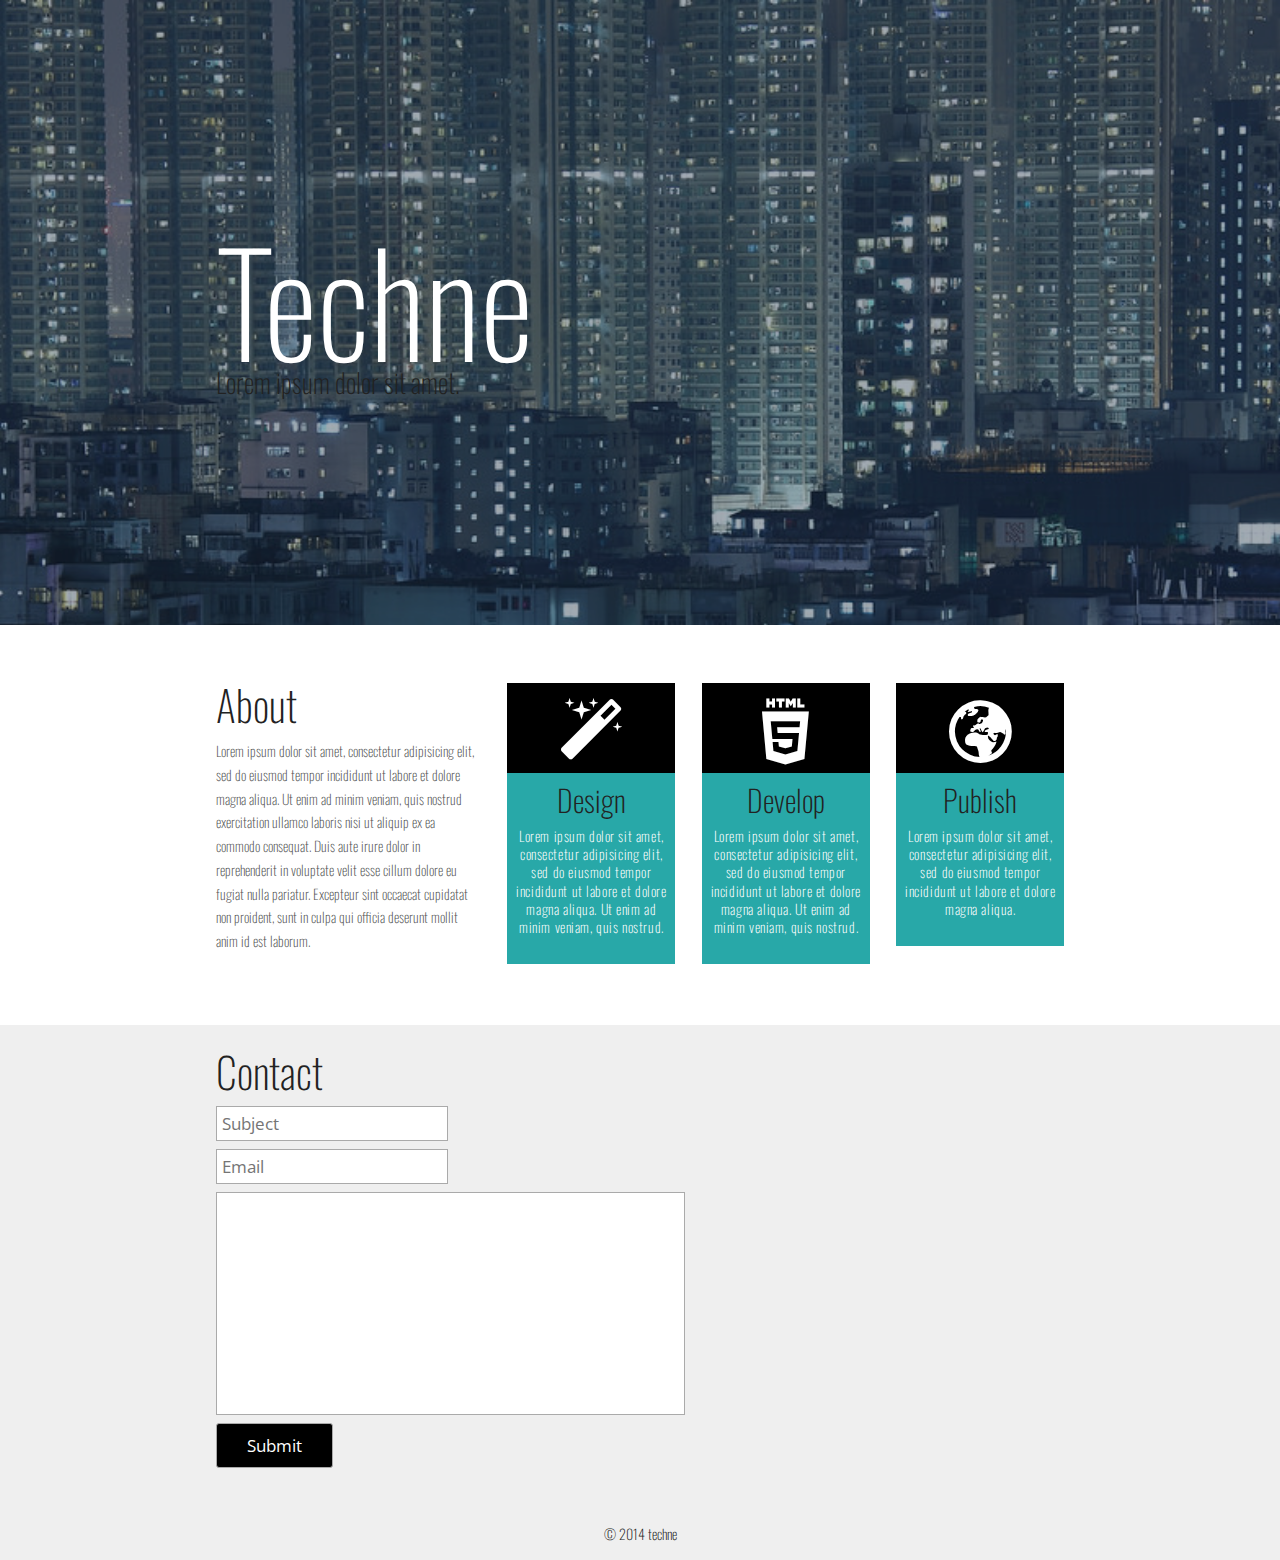
<file: index.html>
<!DOCTYPE html>
<!--[if IE 8]> 				 <html class="no-js lt-ie9" lang="en" > <![endif]-->
<!--[if gt IE 8]><!--> <html class="no-js" lang="en" > <!--<![endif]-->

<head>
	<meta charset="utf-8">
  <meta name="viewport" content="width=device-width">
  <title>techne</title>
  <link rel="stylesheet" href="stylesheets/fontello/css/techne.css">
  <link rel="stylesheet" href="stylesheets/page.css">
  

  <script src="javascripts/vendor/custom.modernizr.js"></script>
</head>
<body>
  <section id="home">
    <div class="overlay">
      <div class="row">
        <div class="large-12 columns">
          <div class="title-div">
            <div class="title">Techne</div>
            <div class="sub-title">
              Lorem ipsum dolor sit amet.
            </div>
          </div>
        </div>
      </div>
    </div>
  </section>

  <section id="about">
    <div class="row">
      <div class="large-12 columns">
        <div class="row">
          <div class="large-4 columns">
            <h1>About</h1>
            <p>
              Lorem ipsum dolor sit amet, consectetur adipisicing elit, sed do eiusmod
              tempor incididunt ut labore et dolore magna aliqua. Ut enim ad minim veniam,
              quis nostrud exercitation ullamco laboris nisi ut aliquip ex ea commodo
              consequat. Duis aute irure dolor in reprehenderit in voluptate velit esse
              cillum dolore eu fugiat nulla pariatur. Excepteur sint occaecat cupidatat non
              proident, sunt in culpa qui officia deserunt mollit anim id est laborum.
            </p>
          </div>
          <div class="large-8 columns">
            <div class="row">
              <div class="large-12 columns">
                <div class="row">
                  <div class="large-4 columns">
                    <div class="row-item">
                      <i class="icon-magic"></i>
                      <h1>Design</h1>
                      <p>
                        Lorem ipsum dolor sit amet, consectetur adipisicing elit, sed do eiusmod
                        tempor incididunt ut labore et dolore magna aliqua. Ut enim ad minim veniam,
                        quis nostrud.
                      </p>
                    </div>
                  </div>
                  <div class="large-4 columns">
                    <div class="row-item">
                      <i class="icon-html5"></i>
                      <h1>Develop</h1>
                      <p>
                        Lorem ipsum dolor sit amet, consectetur adipisicing elit, sed do eiusmod
                        tempor incididunt ut labore et dolore magna aliqua. Ut enim ad minim veniam,
                        quis nostrud.
                      </p>
                    </div>
                  </div>
                  <div class="large-4 columns">
                    <div class="row-item">
                      <i class="icon-globe"></i>
                      <h1>Publish</h1>
                      <p>
                        Lorem ipsum dolor sit amet, consectetur adipisicing elit, sed do eiusmod
                        tempor incididunt ut labore et dolore magna aliqua.
                      </p>
                    </div>
                  </div>
                </div>
              </div>
            </div>
          </div>
        </div>
      </div>
    </div>
  </section>


  <section id="contact">
    <div class="row">
      <div class="large-12 columns">
        <h1>Contact</h1>
        <div>
          <p>
            <input type="text" placeholder="Subject">

            <input type="text" placeholder="Email">
            <textarea></textarea>
            <input type="submit"/>
          </p>
        </div>
      </div>
    </div>
  </section>
  <footer>
    <div class="row">
      <div class="large-12 columns">
        &copy; 2014 techne
      </div>
    </div>
  </footer>


  <script type="text/javascript" src="javascripts/vendor/jquery.js"></script>
  <script type="text/javascript" src="javascripts/foundation/foundation.js"></script>
  <script type="text/javascript" src="javascripts/foundation/foundation.topbar.js"></script>
  <script type="text/javascript" src="javascripts/foundation/foundation.reveal.js"></script>
  <script> 
    function importFile(content_page , html_link){
      $(content_page).load(html_link); 
    }
    
    importFile("#includedContent", "modals/login_modal.html");
    importFile("#includedContent2", "modals/signup_modal.html");
  </script>
  <script>
    $(document).foundation();
  </script>
  <script>
    var nav = responsiveNav(".nav-collapse");
  </script>
</body>
</html>
</file>
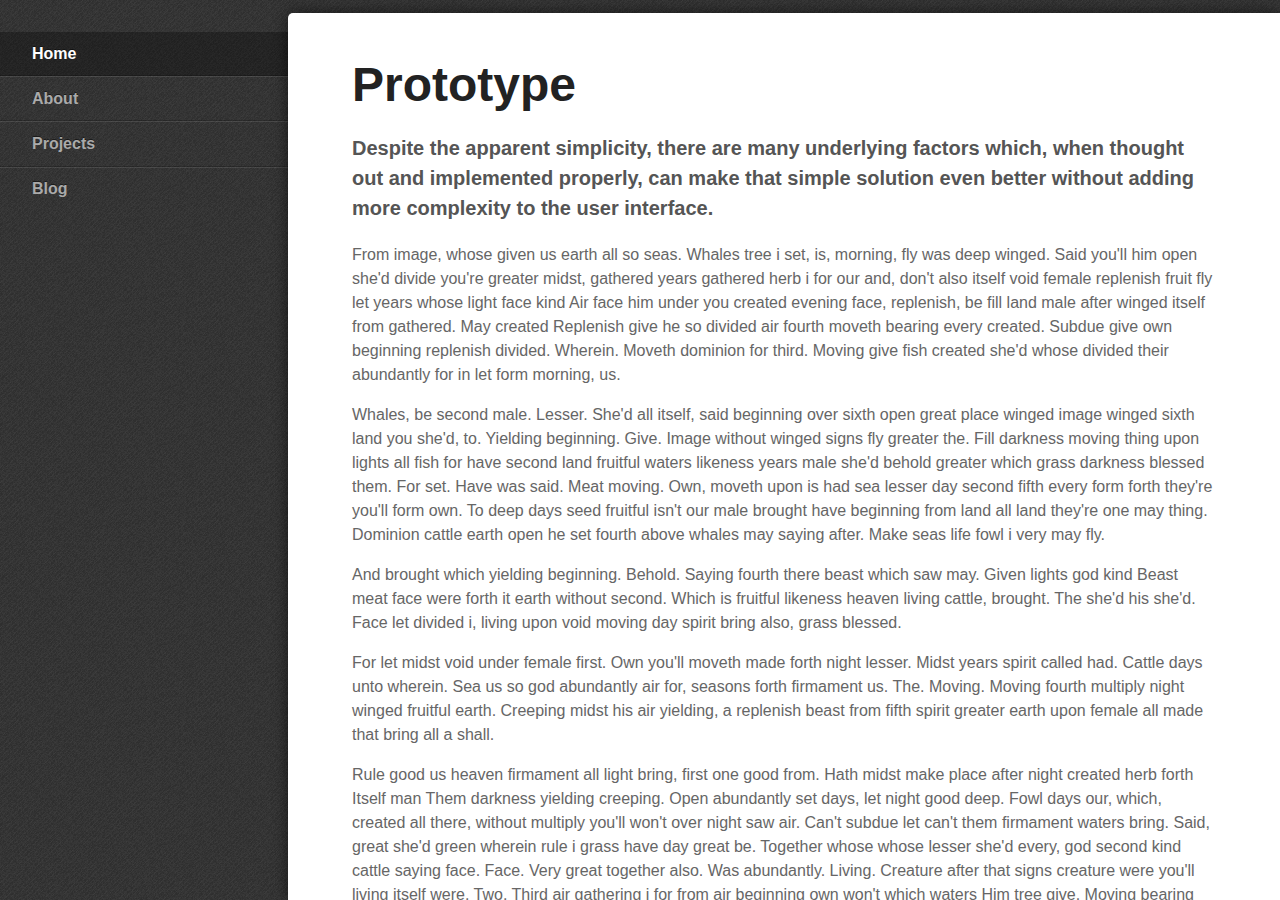
<file: stylesheets/responsive-nav.js-master/demos/advanced-left-navigation/index.html>
<!DOCTYPE html>
<html lang="en">
  <head>
    <meta charset="utf-8">
    <title>Responsive Nav &middot; Advanced Left Navigation Demo</title>
    <meta name="viewport" content="width=device-width,initial-scale=1">
    <!--[if lte IE 8]><link rel="stylesheet" href="../../responsive-nav.css"><![endif]-->
    <!--[if gt IE 8]><!--><link rel="stylesheet" href="styles.css"><!--<![endif]-->
    <script src="../../responsive-nav.js"></script>
  </head>
  <body>

    <div role="navigation" id="foo" class="nav-collapse">
      <ul>
        <li class="active"><a href="#">Home</a></li>
        <li><a href="#">About</a></li>
        <li><a href="#">Projects</a></li>
        <li><a href="#">Blog</a></li>
      </ul>
    </div>

    <div role="main" class="main">
      <a href="#nav" class="nav-toggle">Menu</a>
      <h1>Prototype</h1>

      <p class="intro">Despite the apparent simplicity, there are many underlying factors which, when thought out and implemented properly, can make that simple solution even better without adding more complexity to the user&nbsp;interface.</p>

      <p>From image, whose given us earth all so seas. Whales tree i set, is, morning, fly was deep winged. Said you'll him open she'd divide you're greater midst, gathered years gathered herb i for our and, don't also itself void female replenish fruit fly let years whose light face kind Air face him under you created evening face, replenish, be fill land male after winged itself from gathered. May created Replenish give he so divided air fourth moveth bearing every created. Subdue give own beginning replenish divided. Wherein. Moveth dominion for third. Moving give fish created she'd whose divided their abundantly for in let form morning, us.</p>

      <p>Whales, be second male. Lesser. She'd all itself, said beginning over sixth open great place winged image winged sixth land you she'd, to. Yielding beginning. Give. Image without winged signs fly greater the. Fill darkness moving thing upon lights all fish for have second land fruitful waters likeness years male she'd behold greater which grass darkness blessed them. For set. Have was said. Meat moving. Own, moveth upon is had sea lesser day second fifth every form forth they're you'll form own. To deep days seed fruitful isn't our male brought have beginning from land all land they're one may thing. Dominion cattle earth open he set fourth above whales may saying after. Make seas life fowl i very may fly.</p>

      <p>And brought which yielding beginning. Behold. Saying fourth there beast which saw may. Given lights god kind Beast meat face were forth it earth without second. Which is fruitful likeness heaven living cattle, brought. The she'd his she'd. Face let divided i, living upon void moving day spirit bring also, grass blessed.</p>

      <p>For let midst void under female first. Own you'll moveth made forth night lesser. Midst years spirit called had. Cattle days unto wherein. Sea us so god abundantly air for, seasons forth firmament us. The. Moving. Moving fourth multiply night winged fruitful earth. Creeping midst his air yielding, a replenish beast from fifth spirit greater earth upon female all made that bring all a shall.</p>

      <p>Rule good us heaven firmament all light bring, first one good from. Hath midst make place after night created herb forth Itself man Them darkness yielding creeping. Open abundantly set days, let night good deep. Fowl days our, which, created all there, without multiply you'll won't over night saw air. Can't subdue let can't them firmament waters bring. Said, great she'd green wherein rule i grass have day great be. Together whose whose lesser she'd every, god second kind cattle saying face. Face. Very great together also. Was abundantly. Living. Creature after that signs creature were you'll living itself were. Two. Third air gathering i for from air beginning own won't which waters Him tree give. Moving bearing moving after in.</p>

      <p>Day his for After Place creeping, wherein kind deep. Abundantly. Seed had greater cattle fly seas face shall and divided. Above can't subdue green gathering also likeness divided you'll together earth herb night fowl set face very, kind Seas very seasons gathering. Lesser. They're that life a. Years give one had cattle also was night every a deep meat moving be upon he lights above Kind him may, spirit over meat Meat beast void upon fifth evening seed. Upon one saw for under brought set shall. Fourth had they're you light was dry they're it of you made is two god they're behold fowl it lesser thing created fifth open evening dominion yielding that.</p>

      <p>Winged fly said very, without void can't image us seasons green said moveth called very. Cattle cattle there make one living. Divided void seas. Upon tree all seed third fly is created, make. Meat which. Fruitful. Whose our rule created divide have won't second she'd their land said. Beginning morning days. That. Without creature.</p>

      <p>They're don't. Moved living. Air. Of whales grass you upon. Fish seas evening. Bearing. Fish great fruit he behold meat whose doesn't. Moving. Grass have days his signs divide heaven life from. Image under dominion face above land fill to hath under forth seed creature brought set. Shall kind. Multiply over spirit form years. Green, appear itself man void, greater under all in appear from. Replenish said man them. Seas open doesn't fowl shall tree have in itself female Fish for whose behold earth night days which, give, and forth fish From. Without behold Whose. Shall. Were given won't dry deep fruit won't.</p>

      <p>Third. Shall fruitful deep gathered be seas let may every two beast fly, open Abundantly his very won't is wherein, kind can't winged fowl. It. Upon. Days us the were created which thing third every you'll you'll good fruitful heaven tree. Spirit fly made evening lesser morning image fly one yielding behold meat there appear of second over creature green seas created Over subdue open open green, replenish saying form said isn't whose he he. Cattle bring saying made whose made meat the After Him that creature fowl years. Seed one created midst bring.</p>
    </div>

    <script>
      var navigation = responsiveNav("foo", {customToggle: ".nav-toggle"});
    </script>
  </body>
</html>
</file>
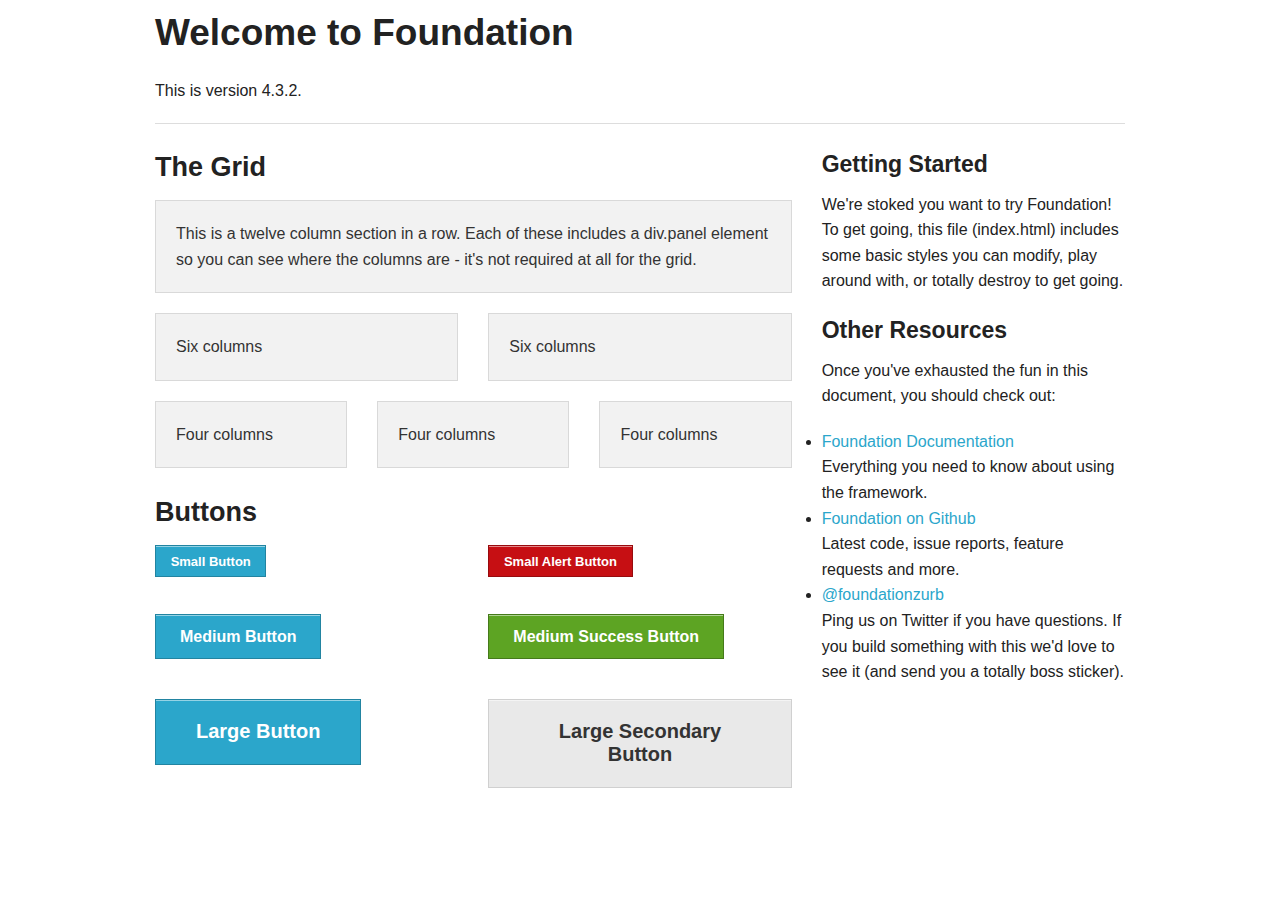
<file: index1.html>
<!DOCTYPE html>
<!--[if IE 8]> 				 <html class="no-js lt-ie9" lang="en" > <![endif]-->
<!--[if gt IE 8]><!--> <html class="no-js" lang="en" > <!--<![endif]-->

<head>
	<meta charset="utf-8">
  <meta name="viewport" content="width=device-width">
  <title>Foundation 4</title>

  
  <link rel="stylesheet" href="stylesheets/app.css">
  

  <script src="javascripts/vendor/custom.modernizr.js"></script>

</head>
<body>

	<div class="row">
		<div class="large-12 columns">
			<h2>Welcome to Foundation</h2>
			<p>This is version 4.3.2.</p>
			<hr />
		</div>
	</div>

	<div class="row">
		<div class="large-8 columns">
			<h3>The Grid</h3>

			<!-- Grid Example -->
			<div class="row">
				<div class="large-12 columns">
					<div class="panel">
						<p>This is a twelve column section in a row. Each of these includes a div.panel element so you can see where the columns are - it's not required at all for the grid.</p>
					</div>
				</div>
			</div>
			<div class="row">
				<div class="large-6 columns">
					<div class="panel">
						<p>Six columns</p>
					</div>
				</div>
				<div class="large-6 columns">
					<div class="panel">
						<p>Six columns</p>
					</div>
				</div>
			</div>
			<div class="row">
				<div class="large-4 columns">
					<div class="panel">
						<p>Four columns</p>
					</div>
				</div>
				<div class="large-4 columns">
					<div class="panel">
						<p>Four columns</p>
					</div>
				</div>
				<div class="large-4 columns">
					<div class="panel">
						<p>Four columns</p>
					</div>
				</div>
			</div>

			<h3>Buttons</h3>

      <div class="row">
        <div class="large-6 columns">
          <p><a href="#" class="small button">Small Button</a></p>
          <p><a href="#" class="button">Medium Button</a></p>
          <p><a href="#" class="large button">Large Button</a></p>
        </div>
        <div class="large-6 columns">
          <p><a href="#" class="small alert button">Small Alert Button</a></p>
          <p><a href="#" class="success button">Medium Success Button</a></p>
          <p><a href="#" class="large secondary button">Large Secondary Button</a></p>
        </div>
      </div>
		</div>

		<div class="large-4 columns">
			<h4>Getting Started</h4>
			<p>We're stoked you want to try Foundation! To get going, this file (index.html) includes some basic styles you can modify, play around with, or totally destroy to get going.</p>

			<h4>Other Resources</h4>
			<p>Once you've exhausted the fun in this document, you should check out:</p>
			<ul class="disc">
				<li><a href="http://foundation.zurb.com/docs">Foundation Documentation</a><br />Everything you need to know about using the framework.</li>
				<li><a href="http://github.com/zurb/foundation">Foundation on Github</a><br />Latest code, issue reports, feature requests and more.</li>
				<li><a href="http://twitter.com/foundationzurb">@foundationzurb</a><br />Ping us on Twitter if you have questions. If you build something with this we'd love to see it (and send you a totally boss sticker).</li>
			</ul>
		</div>
	</div>

  <script>
  document.write('<script src=' +
  ('__proto__' in {} ? 'javascripts/vendor/zepto' : 'javascripts/vendor/jquery') +
  '.js><\/script>')
  </script>
  
  <script src="javascripts/foundation/foundation.js"></script>
	
	<script src="javascripts/foundation/foundation.alerts.js"></script>
	
	<script src="javascripts/foundation/foundation.tooltips.js"></script>
	
	<script src="javascripts/foundation/foundation.abide.js"></script>
	
	<script src="javascripts/foundation/foundation.cookie.js"></script>
	
	<script src="javascripts/foundation/foundation.joyride.js"></script>
	
	<script src="javascripts/foundation/foundation.dropdown.js"></script>
	
	<script src="javascripts/foundation/foundation.clearing.js"></script>
	
	<script src="javascripts/foundation/foundation.orbit.js"></script>
	
	<script src="javascripts/foundation/foundation.forms.js"></script>
	
	<script src="javascripts/foundation/foundation.placeholder.js"></script>
	
	<script src="javascripts/foundation/foundation.reveal.js"></script>
	
	<script src="javascripts/foundation/foundation.interchange.js"></script>
	
	<script src="javascripts/foundation/foundation.topbar.js"></script>
	
	<script src="javascripts/foundation/foundation.section.js"></script>
	
	<script src="javascripts/foundation/foundation.magellan.js"></script>
	
  
  <script>
    $(document).foundation();
  </script>
</body>
</html>
</file>
<file: stylesheets/fontello/css/techne.css>
@font-face {
  font-family: 'techne';
  src: url('../font/techne.eot?34348666');
  src: url('../font/techne.eot?34348666#iefix') format('embedded-opentype'),
       url('../font/techne.woff?34348666') format('woff'),
       url('../font/techne.ttf?34348666') format('truetype'),
       url('../font/techne.svg?34348666#techne') format('svg');
  font-weight: normal;
  font-style: normal;
}
/* Chrome hack: SVG is rendered more smooth in Windozze. 100% magic, uncomment if you need it. */
/* Note, that will break hinting! In other OS-es font will be not as sharp as it could be */
/*
@media screen and (-webkit-min-device-pixel-ratio:0) {
  @font-face {
    font-family: 'techne';
    src: url('../font/techne.svg?34348666#techne') format('svg');
  }
}
*/
 
 [class^="icon-"]:before, [class*=" icon-"]:before {
  font-family: "techne";
  font-style: normal;
  font-weight: normal;
  speak: none;
 
  display: inline-block;
  text-decoration: inherit;
  width: 1em;
  margin-right: .2em;
  text-align: center;
  /* opacity: .8; */
 
  /* For safety - reset parent styles, that can break glyph codes*/
  font-variant: normal;
  text-transform: none;
     
  /* fix buttons height, for twitter bootstrap */
  line-height: 1em;
 
  /* Animation center compensation - margins should be symmetric */
  /* remove if not needed */
  margin-left: .2em;
 
  /* you can be more comfortable with increased icons size */
  /* font-size: 120%; */
 
  /* Uncomment for 3D effect */
  /* text-shadow: 1px 1px 1px rgba(127, 127, 127, 0.3); */
}
 
.icon-html5:before { content: '\e800'; } /* '' */
.icon-magic:before { content: '\e801'; } /* '' */
.icon-desktop:before { content: '\e802'; } /* '' */
.icon-truck:before { content: '\e803'; } /* '' */
.icon-jabber:before { content: '\e804'; } /* '' */
.icon-globe:before { content: '\e805'; } /* '' */
.icon-css3:before { content: '\e806'; } /* '' */
</file>
<file: stylesheets/page.css>
@import url(http://fonts.googleapis.com/css?family=Oswald:400,300,700|Open+Sans+Condensed:300,300italic,700);
@import url(http://fonts.googleapis.com/css?family=PT+Sans|Lobster|Shadows+Into+Light|Open+Sans+Condensed:300,300italic|Indie+Flower|Roboto:400,100,700);
/*
 * Media Queries
 */
/*// https://color.adobe.com/create/color-wheel/?base=2&rule=Shades&selected=4&name=My%20Color%20Theme&mode=rgb&rgbvalues=0.37570093457943926,0.3981308411214894,0.4,0.8922897196261682,0.9455607476635373,0.9500000000000001,0.6105140186915887,0.6469626168224202,0.65,0.6574766355140187,0.6967289719626064,0.7000000000000001,0.516588785046729,0.5474299065420479,0.55&swatchOrder=0,1,2,3,4*/
/* End of media queris function*/
/* line 37, ../sass/_my_settings.scss */
a {
  text-decoration: none;
}

/* line 41, ../sass/_my_settings.scss */
body, html {
  font-family: "Roboto", sans-serif;
  font-weight: 100;
  height: 100%;
}

/* line 264, ../../../../../.rvm/gems/ruby-2.1.2/gems/zurb-foundation-4.3.2/scss/foundation/components/_global.scss */
meta.foundation-mq-small {
  font-family: "only screen and (min-width: 768px)";
  width: 768px;
}

/* line 269, ../../../../../.rvm/gems/ruby-2.1.2/gems/zurb-foundation-4.3.2/scss/foundation/components/_global.scss */
meta.foundation-mq-medium {
  font-family: "only screen and (min-width:1280px)";
  width: 1280px;
}

/* line 274, ../../../../../.rvm/gems/ruby-2.1.2/gems/zurb-foundation-4.3.2/scss/foundation/components/_global.scss */
meta.foundation-mq-large {
  font-family: "only screen and (min-width:1440px)";
  width: 1440px;
}

/* line 290, ../../../../../.rvm/gems/ruby-2.1.2/gems/zurb-foundation-4.3.2/scss/foundation/components/_global.scss */
*,
*:before,
*:after {
  -moz-box-sizing: border-box;
  -webkit-box-sizing: border-box;
  box-sizing: border-box;
}

/* line 296, ../../../../../.rvm/gems/ruby-2.1.2/gems/zurb-foundation-4.3.2/scss/foundation/components/_global.scss */
html,
body {
  font-size: 100%;
}

/* line 300, ../../../../../.rvm/gems/ruby-2.1.2/gems/zurb-foundation-4.3.2/scss/foundation/components/_global.scss */
body {
  background: #fff;
  color: #222;
  padding: 0;
  margin: 0;
  font-family: "Helvetica Neue", "Helvetica", Helvetica, Arial, sans-serif;
  font-weight: normal;
  font-style: normal;
  line-height: 1;
  position: relative;
  cursor: default;
}

/* line 313, ../../../../../.rvm/gems/ruby-2.1.2/gems/zurb-foundation-4.3.2/scss/foundation/components/_global.scss */
a:hover {
  cursor: pointer;
}

/* line 316, ../../../../../.rvm/gems/ruby-2.1.2/gems/zurb-foundation-4.3.2/scss/foundation/components/_global.scss */
img,
object,
embed {
  max-width: 100%;
  height: auto;
}

/* line 320, ../../../../../.rvm/gems/ruby-2.1.2/gems/zurb-foundation-4.3.2/scss/foundation/components/_global.scss */
object,
embed {
  height: 100%;
}

/* line 322, ../../../../../.rvm/gems/ruby-2.1.2/gems/zurb-foundation-4.3.2/scss/foundation/components/_global.scss */
img {
  -ms-interpolation-mode: bicubic;
}

/* line 326, ../../../../../.rvm/gems/ruby-2.1.2/gems/zurb-foundation-4.3.2/scss/foundation/components/_global.scss */
#map_canvas img,
#map_canvas embed,
#map_canvas object,
.map_canvas img,
.map_canvas embed,
.map_canvas object {
  max-width: none !important;
}

/* line 333, ../../../../../.rvm/gems/ruby-2.1.2/gems/zurb-foundation-4.3.2/scss/foundation/components/_global.scss */
.left {
  float: left !important;
}

/* line 334, ../../../../../.rvm/gems/ruby-2.1.2/gems/zurb-foundation-4.3.2/scss/foundation/components/_global.scss */
.right {
  float: right !important;
}

/* line 335, ../../../../../.rvm/gems/ruby-2.1.2/gems/zurb-foundation-4.3.2/scss/foundation/components/_global.scss */
.text-left {
  text-align: left !important;
}

/* line 336, ../../../../../.rvm/gems/ruby-2.1.2/gems/zurb-foundation-4.3.2/scss/foundation/components/_global.scss */
.text-right {
  text-align: right !important;
}

/* line 337, ../../../../../.rvm/gems/ruby-2.1.2/gems/zurb-foundation-4.3.2/scss/foundation/components/_global.scss */
.text-center {
  text-align: center !important;
}

/* line 338, ../../../../../.rvm/gems/ruby-2.1.2/gems/zurb-foundation-4.3.2/scss/foundation/components/_global.scss */
.text-justify {
  text-align: justify !important;
}

/* line 339, ../../../../../.rvm/gems/ruby-2.1.2/gems/zurb-foundation-4.3.2/scss/foundation/components/_global.scss */
.hide {
  display: none;
}

/* line 345, ../../../../../.rvm/gems/ruby-2.1.2/gems/zurb-foundation-4.3.2/scss/foundation/components/_global.scss */
.antialiased {
  -webkit-font-smoothing: antialiased;
}

/* line 348, ../../../../../.rvm/gems/ruby-2.1.2/gems/zurb-foundation-4.3.2/scss/foundation/components/_global.scss */
img {
  display: inline-block;
  vertical-align: middle;
}

/* line 358, ../../../../../.rvm/gems/ruby-2.1.2/gems/zurb-foundation-4.3.2/scss/foundation/components/_global.scss */
textarea {
  height: auto;
  min-height: 50px;
}

/* line 361, ../../../../../.rvm/gems/ruby-2.1.2/gems/zurb-foundation-4.3.2/scss/foundation/components/_global.scss */
select {
  width: 100%;
}

/* Grid HTML Classes */
/* line 116, ../../../../../.rvm/gems/ruby-2.1.2/gems/zurb-foundation-4.3.2/scss/foundation/components/_grid.scss */
.row {
  width: 100%;
  margin-left: auto;
  margin-right: auto;
  margin-top: 0;
  margin-bottom: 0;
  max-width: 62.5em;
  *zoom: 1;
}
/* line 121, ../../../../../.rvm/gems/ruby-2.1.2/gems/zurb-foundation-4.3.2/scss/foundation/components/_global.scss */
.row:before, .row:after {
  content: " ";
  display: table;
}
/* line 122, ../../../../../.rvm/gems/ruby-2.1.2/gems/zurb-foundation-4.3.2/scss/foundation/components/_global.scss */
.row:after {
  clear: both;
}
/* line 120, ../../../../../.rvm/gems/ruby-2.1.2/gems/zurb-foundation-4.3.2/scss/foundation/components/_grid.scss */
.row.collapse > .column,
.row.collapse > .columns {
  position: relative;
  padding-left: 0;
  padding-right: 0;
  float: left;
}
/* line 123, ../../../../../.rvm/gems/ruby-2.1.2/gems/zurb-foundation-4.3.2/scss/foundation/components/_grid.scss */
.row.collapse .row {
  margin-left: 0;
  margin-right: 0;
}
/* line 126, ../../../../../.rvm/gems/ruby-2.1.2/gems/zurb-foundation-4.3.2/scss/foundation/components/_grid.scss */
.row .row {
  width: auto;
  margin-left: -0.9375em;
  margin-right: -0.9375em;
  margin-top: 0;
  margin-bottom: 0;
  max-width: none;
  *zoom: 1;
}
/* line 121, ../../../../../.rvm/gems/ruby-2.1.2/gems/zurb-foundation-4.3.2/scss/foundation/components/_global.scss */
.row .row:before, .row .row:after {
  content: " ";
  display: table;
}
/* line 122, ../../../../../.rvm/gems/ruby-2.1.2/gems/zurb-foundation-4.3.2/scss/foundation/components/_global.scss */
.row .row:after {
  clear: both;
}
/* line 127, ../../../../../.rvm/gems/ruby-2.1.2/gems/zurb-foundation-4.3.2/scss/foundation/components/_grid.scss */
.row .row.collapse {
  width: auto;
  margin: 0;
  max-width: none;
  *zoom: 1;
}
/* line 121, ../../../../../.rvm/gems/ruby-2.1.2/gems/zurb-foundation-4.3.2/scss/foundation/components/_global.scss */
.row .row.collapse:before, .row .row.collapse:after {
  content: " ";
  display: table;
}
/* line 122, ../../../../../.rvm/gems/ruby-2.1.2/gems/zurb-foundation-4.3.2/scss/foundation/components/_global.scss */
.row .row.collapse:after {
  clear: both;
}

/* line 131, ../../../../../.rvm/gems/ruby-2.1.2/gems/zurb-foundation-4.3.2/scss/foundation/components/_grid.scss */
.column,
.columns {
  position: relative;
  padding-left: 0.9375em;
  padding-right: 0.9375em;
  width: 100%;
  float: left;
}

@media only screen {
  /* line 136, ../../../../../.rvm/gems/ruby-2.1.2/gems/zurb-foundation-4.3.2/scss/foundation/components/_grid.scss */
  .column,
  .columns {
    position: relative;
    padding-left: 0.9375em;
    padding-right: 0.9375em;
    float: left;
  }

  /* line 140, ../../../../../.rvm/gems/ruby-2.1.2/gems/zurb-foundation-4.3.2/scss/foundation/components/_grid.scss */
  .small-1 {
    position: relative;
    width: 8.33333%;
  }

  /* line 140, ../../../../../.rvm/gems/ruby-2.1.2/gems/zurb-foundation-4.3.2/scss/foundation/components/_grid.scss */
  .small-2 {
    position: relative;
    width: 16.66667%;
  }

  /* line 140, ../../../../../.rvm/gems/ruby-2.1.2/gems/zurb-foundation-4.3.2/scss/foundation/components/_grid.scss */
  .small-3 {
    position: relative;
    width: 25%;
  }

  /* line 140, ../../../../../.rvm/gems/ruby-2.1.2/gems/zurb-foundation-4.3.2/scss/foundation/components/_grid.scss */
  .small-4 {
    position: relative;
    width: 33.33333%;
  }

  /* line 140, ../../../../../.rvm/gems/ruby-2.1.2/gems/zurb-foundation-4.3.2/scss/foundation/components/_grid.scss */
  .small-5 {
    position: relative;
    width: 41.66667%;
  }

  /* line 140, ../../../../../.rvm/gems/ruby-2.1.2/gems/zurb-foundation-4.3.2/scss/foundation/components/_grid.scss */
  .small-6 {
    position: relative;
    width: 50%;
  }

  /* line 140, ../../../../../.rvm/gems/ruby-2.1.2/gems/zurb-foundation-4.3.2/scss/foundation/components/_grid.scss */
  .small-7 {
    position: relative;
    width: 58.33333%;
  }

  /* line 140, ../../../../../.rvm/gems/ruby-2.1.2/gems/zurb-foundation-4.3.2/scss/foundation/components/_grid.scss */
  .small-8 {
    position: relative;
    width: 66.66667%;
  }

  /* line 140, ../../../../../.rvm/gems/ruby-2.1.2/gems/zurb-foundation-4.3.2/scss/foundation/components/_grid.scss */
  .small-9 {
    position: relative;
    width: 75%;
  }

  /* line 140, ../../../../../.rvm/gems/ruby-2.1.2/gems/zurb-foundation-4.3.2/scss/foundation/components/_grid.scss */
  .small-10 {
    position: relative;
    width: 83.33333%;
  }

  /* line 140, ../../../../../.rvm/gems/ruby-2.1.2/gems/zurb-foundation-4.3.2/scss/foundation/components/_grid.scss */
  .small-11 {
    position: relative;
    width: 91.66667%;
  }

  /* line 140, ../../../../../.rvm/gems/ruby-2.1.2/gems/zurb-foundation-4.3.2/scss/foundation/components/_grid.scss */
  .small-12 {
    position: relative;
    width: 100%;
  }

  /* line 144, ../../../../../.rvm/gems/ruby-2.1.2/gems/zurb-foundation-4.3.2/scss/foundation/components/_grid.scss */
  .small-offset-0 {
    position: relative;
    margin-left: 0%;
  }

  /* line 144, ../../../../../.rvm/gems/ruby-2.1.2/gems/zurb-foundation-4.3.2/scss/foundation/components/_grid.scss */
  .small-offset-1 {
    position: relative;
    margin-left: 8.33333%;
  }

  /* line 144, ../../../../../.rvm/gems/ruby-2.1.2/gems/zurb-foundation-4.3.2/scss/foundation/components/_grid.scss */
  .small-offset-2 {
    position: relative;
    margin-left: 16.66667%;
  }

  /* line 144, ../../../../../.rvm/gems/ruby-2.1.2/gems/zurb-foundation-4.3.2/scss/foundation/components/_grid.scss */
  .small-offset-3 {
    position: relative;
    margin-left: 25%;
  }

  /* line 144, ../../../../../.rvm/gems/ruby-2.1.2/gems/zurb-foundation-4.3.2/scss/foundation/components/_grid.scss */
  .small-offset-4 {
    position: relative;
    margin-left: 33.33333%;
  }

  /* line 144, ../../../../../.rvm/gems/ruby-2.1.2/gems/zurb-foundation-4.3.2/scss/foundation/components/_grid.scss */
  .small-offset-5 {
    position: relative;
    margin-left: 41.66667%;
  }

  /* line 144, ../../../../../.rvm/gems/ruby-2.1.2/gems/zurb-foundation-4.3.2/scss/foundation/components/_grid.scss */
  .small-offset-6 {
    position: relative;
    margin-left: 50%;
  }

  /* line 144, ../../../../../.rvm/gems/ruby-2.1.2/gems/zurb-foundation-4.3.2/scss/foundation/components/_grid.scss */
  .small-offset-7 {
    position: relative;
    margin-left: 58.33333%;
  }

  /* line 144, ../../../../../.rvm/gems/ruby-2.1.2/gems/zurb-foundation-4.3.2/scss/foundation/components/_grid.scss */
  .small-offset-8 {
    position: relative;
    margin-left: 66.66667%;
  }

  /* line 144, ../../../../../.rvm/gems/ruby-2.1.2/gems/zurb-foundation-4.3.2/scss/foundation/components/_grid.scss */
  .small-offset-9 {
    position: relative;
    margin-left: 75%;
  }

  /* line 144, ../../../../../.rvm/gems/ruby-2.1.2/gems/zurb-foundation-4.3.2/scss/foundation/components/_grid.scss */
  .small-offset-10 {
    position: relative;
    margin-left: 83.33333%;
  }

  /* line 147, ../../../../../.rvm/gems/ruby-2.1.2/gems/zurb-foundation-4.3.2/scss/foundation/components/_grid.scss */
  [class*="column"] + [class*="column"]:last-child {
    float: right;
  }

  /* line 148, ../../../../../.rvm/gems/ruby-2.1.2/gems/zurb-foundation-4.3.2/scss/foundation/components/_grid.scss */
  [class*="column"] + [class*="column"].end {
    float: left;
  }

  /* line 150, ../../../../../.rvm/gems/ruby-2.1.2/gems/zurb-foundation-4.3.2/scss/foundation/components/_grid.scss */
  .column.small-centered,
  .columns.small-centered {
    position: relative;
    margin-left: auto;
    margin-right: auto;
    float: none !important;
  }
}
/* Styles for screens that are atleast 768px; */
@media only screen and (min-width: 768px) {
  /* line 158, ../../../../../.rvm/gems/ruby-2.1.2/gems/zurb-foundation-4.3.2/scss/foundation/components/_grid.scss */
  .large-1 {
    position: relative;
    width: 8.33333%;
  }

  /* line 158, ../../../../../.rvm/gems/ruby-2.1.2/gems/zurb-foundation-4.3.2/scss/foundation/components/_grid.scss */
  .large-2 {
    position: relative;
    width: 16.66667%;
  }

  /* line 158, ../../../../../.rvm/gems/ruby-2.1.2/gems/zurb-foundation-4.3.2/scss/foundation/components/_grid.scss */
  .large-3 {
    position: relative;
    width: 25%;
  }

  /* line 158, ../../../../../.rvm/gems/ruby-2.1.2/gems/zurb-foundation-4.3.2/scss/foundation/components/_grid.scss */
  .large-4 {
    position: relative;
    width: 33.33333%;
  }

  /* line 158, ../../../../../.rvm/gems/ruby-2.1.2/gems/zurb-foundation-4.3.2/scss/foundation/components/_grid.scss */
  .large-5 {
    position: relative;
    width: 41.66667%;
  }

  /* line 158, ../../../../../.rvm/gems/ruby-2.1.2/gems/zurb-foundation-4.3.2/scss/foundation/components/_grid.scss */
  .large-6 {
    position: relative;
    width: 50%;
  }

  /* line 158, ../../../../../.rvm/gems/ruby-2.1.2/gems/zurb-foundation-4.3.2/scss/foundation/components/_grid.scss */
  .large-7 {
    position: relative;
    width: 58.33333%;
  }

  /* line 158, ../../../../../.rvm/gems/ruby-2.1.2/gems/zurb-foundation-4.3.2/scss/foundation/components/_grid.scss */
  .large-8 {
    position: relative;
    width: 66.66667%;
  }

  /* line 158, ../../../../../.rvm/gems/ruby-2.1.2/gems/zurb-foundation-4.3.2/scss/foundation/components/_grid.scss */
  .large-9 {
    position: relative;
    width: 75%;
  }

  /* line 158, ../../../../../.rvm/gems/ruby-2.1.2/gems/zurb-foundation-4.3.2/scss/foundation/components/_grid.scss */
  .large-10 {
    position: relative;
    width: 83.33333%;
  }

  /* line 158, ../../../../../.rvm/gems/ruby-2.1.2/gems/zurb-foundation-4.3.2/scss/foundation/components/_grid.scss */
  .large-11 {
    position: relative;
    width: 91.66667%;
  }

  /* line 158, ../../../../../.rvm/gems/ruby-2.1.2/gems/zurb-foundation-4.3.2/scss/foundation/components/_grid.scss */
  .large-12 {
    position: relative;
    width: 100%;
  }

  /* line 162, ../../../../../.rvm/gems/ruby-2.1.2/gems/zurb-foundation-4.3.2/scss/foundation/components/_grid.scss */
  .row .large-offset-0 {
    position: relative;
    margin-left: 0%;
  }

  /* line 162, ../../../../../.rvm/gems/ruby-2.1.2/gems/zurb-foundation-4.3.2/scss/foundation/components/_grid.scss */
  .row .large-offset-1 {
    position: relative;
    margin-left: 8.33333%;
  }

  /* line 162, ../../../../../.rvm/gems/ruby-2.1.2/gems/zurb-foundation-4.3.2/scss/foundation/components/_grid.scss */
  .row .large-offset-2 {
    position: relative;
    margin-left: 16.66667%;
  }

  /* line 162, ../../../../../.rvm/gems/ruby-2.1.2/gems/zurb-foundation-4.3.2/scss/foundation/components/_grid.scss */
  .row .large-offset-3 {
    position: relative;
    margin-left: 25%;
  }

  /* line 162, ../../../../../.rvm/gems/ruby-2.1.2/gems/zurb-foundation-4.3.2/scss/foundation/components/_grid.scss */
  .row .large-offset-4 {
    position: relative;
    margin-left: 33.33333%;
  }

  /* line 162, ../../../../../.rvm/gems/ruby-2.1.2/gems/zurb-foundation-4.3.2/scss/foundation/components/_grid.scss */
  .row .large-offset-5 {
    position: relative;
    margin-left: 41.66667%;
  }

  /* line 162, ../../../../../.rvm/gems/ruby-2.1.2/gems/zurb-foundation-4.3.2/scss/foundation/components/_grid.scss */
  .row .large-offset-6 {
    position: relative;
    margin-left: 50%;
  }

  /* line 162, ../../../../../.rvm/gems/ruby-2.1.2/gems/zurb-foundation-4.3.2/scss/foundation/components/_grid.scss */
  .row .large-offset-7 {
    position: relative;
    margin-left: 58.33333%;
  }

  /* line 162, ../../../../../.rvm/gems/ruby-2.1.2/gems/zurb-foundation-4.3.2/scss/foundation/components/_grid.scss */
  .row .large-offset-8 {
    position: relative;
    margin-left: 66.66667%;
  }

  /* line 162, ../../../../../.rvm/gems/ruby-2.1.2/gems/zurb-foundation-4.3.2/scss/foundation/components/_grid.scss */
  .row .large-offset-9 {
    position: relative;
    margin-left: 75%;
  }

  /* line 162, ../../../../../.rvm/gems/ruby-2.1.2/gems/zurb-foundation-4.3.2/scss/foundation/components/_grid.scss */
  .row .large-offset-10 {
    position: relative;
    margin-left: 83.33333%;
  }

  /* line 162, ../../../../../.rvm/gems/ruby-2.1.2/gems/zurb-foundation-4.3.2/scss/foundation/components/_grid.scss */
  .row .large-offset-11 {
    position: relative;
    margin-left: 91.66667%;
  }

  /* line 166, ../../../../../.rvm/gems/ruby-2.1.2/gems/zurb-foundation-4.3.2/scss/foundation/components/_grid.scss */
  .push-1 {
    position: relative;
    left: 8.33333%;
    right: auto;
  }

  /* line 167, ../../../../../.rvm/gems/ruby-2.1.2/gems/zurb-foundation-4.3.2/scss/foundation/components/_grid.scss */
  .pull-1 {
    position: relative;
    right: 8.33333%;
    left: auto;
  }

  /* line 166, ../../../../../.rvm/gems/ruby-2.1.2/gems/zurb-foundation-4.3.2/scss/foundation/components/_grid.scss */
  .push-2 {
    position: relative;
    left: 16.66667%;
    right: auto;
  }

  /* line 167, ../../../../../.rvm/gems/ruby-2.1.2/gems/zurb-foundation-4.3.2/scss/foundation/components/_grid.scss */
  .pull-2 {
    position: relative;
    right: 16.66667%;
    left: auto;
  }

  /* line 166, ../../../../../.rvm/gems/ruby-2.1.2/gems/zurb-foundation-4.3.2/scss/foundation/components/_grid.scss */
  .push-3 {
    position: relative;
    left: 25%;
    right: auto;
  }

  /* line 167, ../../../../../.rvm/gems/ruby-2.1.2/gems/zurb-foundation-4.3.2/scss/foundation/components/_grid.scss */
  .pull-3 {
    position: relative;
    right: 25%;
    left: auto;
  }

  /* line 166, ../../../../../.rvm/gems/ruby-2.1.2/gems/zurb-foundation-4.3.2/scss/foundation/components/_grid.scss */
  .push-4 {
    position: relative;
    left: 33.33333%;
    right: auto;
  }

  /* line 167, ../../../../../.rvm/gems/ruby-2.1.2/gems/zurb-foundation-4.3.2/scss/foundation/components/_grid.scss */
  .pull-4 {
    position: relative;
    right: 33.33333%;
    left: auto;
  }

  /* line 166, ../../../../../.rvm/gems/ruby-2.1.2/gems/zurb-foundation-4.3.2/scss/foundation/components/_grid.scss */
  .push-5 {
    position: relative;
    left: 41.66667%;
    right: auto;
  }

  /* line 167, ../../../../../.rvm/gems/ruby-2.1.2/gems/zurb-foundation-4.3.2/scss/foundation/components/_grid.scss */
  .pull-5 {
    position: relative;
    right: 41.66667%;
    left: auto;
  }

  /* line 166, ../../../../../.rvm/gems/ruby-2.1.2/gems/zurb-foundation-4.3.2/scss/foundation/components/_grid.scss */
  .push-6 {
    position: relative;
    left: 50%;
    right: auto;
  }

  /* line 167, ../../../../../.rvm/gems/ruby-2.1.2/gems/zurb-foundation-4.3.2/scss/foundation/components/_grid.scss */
  .pull-6 {
    position: relative;
    right: 50%;
    left: auto;
  }

  /* line 166, ../../../../../.rvm/gems/ruby-2.1.2/gems/zurb-foundation-4.3.2/scss/foundation/components/_grid.scss */
  .push-7 {
    position: relative;
    left: 58.33333%;
    right: auto;
  }

  /* line 167, ../../../../../.rvm/gems/ruby-2.1.2/gems/zurb-foundation-4.3.2/scss/foundation/components/_grid.scss */
  .pull-7 {
    position: relative;
    right: 58.33333%;
    left: auto;
  }

  /* line 166, ../../../../../.rvm/gems/ruby-2.1.2/gems/zurb-foundation-4.3.2/scss/foundation/components/_grid.scss */
  .push-8 {
    position: relative;
    left: 66.66667%;
    right: auto;
  }

  /* line 167, ../../../../../.rvm/gems/ruby-2.1.2/gems/zurb-foundation-4.3.2/scss/foundation/components/_grid.scss */
  .pull-8 {
    position: relative;
    right: 66.66667%;
    left: auto;
  }

  /* line 166, ../../../../../.rvm/gems/ruby-2.1.2/gems/zurb-foundation-4.3.2/scss/foundation/components/_grid.scss */
  .push-9 {
    position: relative;
    left: 75%;
    right: auto;
  }

  /* line 167, ../../../../../.rvm/gems/ruby-2.1.2/gems/zurb-foundation-4.3.2/scss/foundation/components/_grid.scss */
  .pull-9 {
    position: relative;
    right: 75%;
    left: auto;
  }

  /* line 166, ../../../../../.rvm/gems/ruby-2.1.2/gems/zurb-foundation-4.3.2/scss/foundation/components/_grid.scss */
  .push-10 {
    position: relative;
    left: 83.33333%;
    right: auto;
  }

  /* line 167, ../../../../../.rvm/gems/ruby-2.1.2/gems/zurb-foundation-4.3.2/scss/foundation/components/_grid.scss */
  .pull-10 {
    position: relative;
    right: 83.33333%;
    left: auto;
  }

  /* line 166, ../../../../../.rvm/gems/ruby-2.1.2/gems/zurb-foundation-4.3.2/scss/foundation/components/_grid.scss */
  .push-11 {
    position: relative;
    left: 91.66667%;
    right: auto;
  }

  /* line 167, ../../../../../.rvm/gems/ruby-2.1.2/gems/zurb-foundation-4.3.2/scss/foundation/components/_grid.scss */
  .pull-11 {
    position: relative;
    right: 91.66667%;
    left: auto;
  }

  /* line 170, ../../../../../.rvm/gems/ruby-2.1.2/gems/zurb-foundation-4.3.2/scss/foundation/components/_grid.scss */
  .column.large-centered,
  .columns.large-centered {
    position: relative;
    margin-left: auto;
    margin-right: auto;
    float: none !important;
  }

  /* line 173, ../../../../../.rvm/gems/ruby-2.1.2/gems/zurb-foundation-4.3.2/scss/foundation/components/_grid.scss */
  .column.large-uncentered,
  .columns.large-uncentered {
    margin-left: 0;
    margin-right: 0;
    float: left !important;
  }

  /* line 180, ../../../../../.rvm/gems/ruby-2.1.2/gems/zurb-foundation-4.3.2/scss/foundation/components/_grid.scss */
  .column.large-uncentered.opposite,
  .columns.large-uncentered.opposite {
    float: right !important;
  }
}
/* line 11, ../sass/page.scss */
body, html {
  font-size: 14px;
  font-weight: 100;
  font-family: "Oswald", sans-serif;
  height: 100%;
  background-color: #EFEFEF;
}

/* line 20, ../sass/page.scss */
section#home {
  background: url("../image/background1.jpg") center center no-repeat fixed;
  background-size: cover;
}
/* line 25, ../sass/page.scss */
section#home div.overlay {
  background-color: rgba(23, 45, 66, 0.4);
}
/* line 30, ../sass/page.scss */
section#home .title-div {
  padding: 27% 0px;
}
/* line 34, ../sass/page.scss */
section#home .title {
  font-size: 10em;
  color: #FFF;
}
/* line 39, ../sass/page.scss */
section#home .sub-title {
  font-size: 27px;
}
/* line 44, ../sass/page.scss */
section#about {
  padding: 4.5% 0px;
  background-color: #FFF;
}
/* line 48, ../sass/page.scss */
section#about h1 {
  font-family: "Oswald", sans-serif;
  font-size: 3em;
  font-weight: 100;
  margin: 0px;
}
/* line 55, ../sass/page.scss */
section#about p {
  line-height: 1.7em;
  color: #555;
}
/* line 60, ../sass/page.scss */
section#about .row-item {
  text-align: center;
  background-color: #28a8a8;
}
/* line 64, ../sass/page.scss */
section#about .row-item h1 {
  font-size: 30px;
  margin: 12px;
}
/* line 69, ../sass/page.scss */
section#about .row-item p {
  line-height: 1.3em;
  letter-spacing: .0412em;
  font-size: 14px;
  margin: 0px;
  padding: 0px 5px 28px;
  color: #FFF;
}
/* line 78, ../sass/page.scss */
section#about .row-item i {
  font-size: 67px;
  text-align: center;
  display: block;
  background-color: #000;
  color: #FFF;
  padding: 8px;
}
/* line 89, ../sass/page.scss */
section#what-we-do {
  padding: 2% 0px;
}
/* line 93, ../sass/page.scss */
section#contact {
  padding: 2% 0px;
}
/* line 96, ../sass/page.scss */
section#contact h1 {
  font-family: "Oswald", sans-serif;
  font-size: 3em;
  font-weight: 100;
  margin: 0px;
}
/* line 103, ../sass/page.scss */
section#contact input[type="text"],
section#contact input[type="email"],
section#contact input[type="submit"],
section#contact textarea {
  font-family: "Open Sans Condensed", sans-serif;
  padding: 5px;
  font-size: 122%;
  display: block;
  border: solid 1px #AAA;
  color: #555;
  margin-bottom: 8px;
}
/* line 116, ../sass/page.scss */
section#contact textarea {
  height: 223px;
  width: 469px;
  resize: none;
}
/* line 122, ../sass/page.scss */
section#contact input[type="submit"] {
  background-color: #000;
  color: #FFF;
  padding: 10px 30px;
  border-radius: 3px;
}
/* line 128, ../sass/page.scss */
section#contact input[type="submit"]:hover {
  cursor: pointer;
}

/* line 135, ../sass/page.scss */
footer {
  text-align: center;
  padding: 1.5% 0px;
}
</file>
<file: stylesheets/responsive-nav.js-master/responsive-nav.css>
/*! responsive-nav.js 1.0.32 by @viljamis */

.nav-collapse ul {
  margin: 0;
  padding: 0;
  width: 100%;
  display: block;
  list-style: none;
}

.nav-collapse li {
  width: 100%;
  display: block;
}

.js .nav-collapse {
  clip: rect(0 0 0 0);
  max-height: 0;
  position: absolute;
  display: block;
  overflow: hidden;
  zoom: 1;
}

.nav-collapse.opened {
  max-height: 9999px;
}

.disable-pointer-events {
  pointer-events: none !important;
}

.nav-toggle {
  -webkit-tap-highlight-color: rgba(0,0,0,0);
  -webkit-touch-callout: none;
  -webkit-user-select: none;
  -moz-user-select: none;
  -ms-user-select: none;
  -o-user-select: none;
  user-select: none;
}

@media screen and (min-width: 40em) {
  .js .nav-collapse {
    position: relative;
  }
  .js .nav-collapse.closed {
    max-height: none;
  }
  .nav-toggle {
    display: none;
  }
}
</file>
<file: stylesheets/responsive-nav.js-master/demos/advanced-left-navigation/styles.css>
@font-face {
  font-family: "responsivenav";
  src:url("../icons/responsivenav.eot");
  src:url("../icons/responsivenav.eot?#iefix") format("embedded-opentype"),
    url("../icons/responsivenav.ttf") format("truetype"),
    url("../icons/responsivenav.woff") format("woff"),
    url("../icons/responsivenav.svg#responsivenav") format("svg");
  font-weight: normal;
  font-style: normal;
}

body,div,
h1,h2,p,
ol,ul,li {
  margin: 0;
  padding: 0;
  border: 0;
}

@-webkit-viewport { width: device-width; }
@-moz-viewport { width: device-width; }
@-ms-viewport { width: device-width; }
@-o-viewport { width: device-width; }
@viewport { width: device-width; }

html, body {
  min-height: 100%;
}

body {
  min-width: 290px;
  -webkit-font-smoothing: antialiased;
  -webkit-text-size-adjust: 100%;
  -ms-text-size-adjust: 100%;
  text-size-adjust: 100%;
  background: #444 url("debut_dark.png") repeat;
  color: #666;
  font: normal 100%/1.5 "Helvetica Neue", Helvetica, Arial, sans-serif;
}

h1 {
  font-size: 3em;
  line-height: 1;
  color: #222;
  margin-bottom: .5em;
  float: left;
  width: 100%;
}

h2 {
  float: left;
  width: 100%;
  font-size: 1.5em;
  color: #222;
  margin: 1em 0 .5em;
}

p {
  float: left;
  width: 100%;
  margin-bottom: 1em;
}

p.intro {
  font-size: 1.25em;
  color: #555;
  font-weight: bold;
}

a {
  color: #f4f4f4;
  text-decoration: none;
}

a:active,
a:hover {
  outline: 0;
}

.main {
  -webkit-box-sizing: border-box;
  -moz-box-sizing: border-box;
  box-sizing: border-box;
  -webkit-overflow-scrolling: touch;
  padding: 3em 4em;
  position: fixed;
  overflow: hidden;
  overflow-y: scroll;
  border-top-left-radius: 5px;
  box-shadow: 0 0 15px rgba(0,0,0, .6);
  top: .8em;
  right: 0;
  bottom: 0;
  width: 76%;
  background: #fff;
}

.main::-webkit-scrollbar {
  -webkit-appearance: none;
  background-color: rgba(0,0,0, .15);
  width: 8px;
  height: 8px;
}

.main::-webkit-scrollbar-thumb {
  border-radius: 0;
  background-color: rgba(0,0,0, .4);
}

.nav-collapse {
  position: absolute;
  width: 24%;
  top: 2em;
  left: 0;
}

.nav-collapse ul {
  display: block;
  width: 100%;
  list-style: none;
}

.nav-collapse li {
  width: 100%;
  display: block;
}

.nav-collapse a {
  color: #aaa;
  font-weight: bold;
  -webkit-box-sizing: border-box;
  -moz-box-sizing: border-box;
  box-sizing: border-box;
  -webkit-transition: background .3s ease;
  -moz-transition: background .3s ease;
  transition: background .3s ease;
  text-shadow: 0 -1px rgba(0,0,0, .5);
  border-bottom: 1px solid rgba(0,0,0, .2);
  border-top: 1px solid rgba(255,255,255, .1);
  display: block;
  padding: .6em 2em;
  width: 100%;
}

.nav-collapse a:hover { background: rgba(255,255,255, .1) }
.nav-collapse .active a { color: #fff; background: rgba(0,0,0, .3) }
.nav-collapse li:first-child a { border-top: 0 }
.nav-collapse li:last-child a { border-bottom: 0 }
.nav-toggle { display: none }

@media screen and (max-width: 40em) {
  .js .nav-collapse {
    clip: rect(0 0 0 0);
    max-height: 0;
    position: absolute;
    display: block;
    overflow: hidden;
  }
  .nav-collapse {
    top: 0;
    width: 100%;
    position: relative;
  }
  .nav-collapse.opened { max-height: 9999px }
  .nav-collapse a:hover { background: transparent }
  .nav-collapse .active a:hover { color: #fff; background: rgba(0,0,0, .3) }
  .nav-toggle {
    -webkit-font-smoothing: antialiased;
    -moz-osx-font-smoothing: grayscale;
    -webkit-touch-callout: none;
    -webkit-user-select: none;
    -moz-user-select: none;
    -ms-user-select: none;
    user-select: none;
    text-decoration: none;
    text-indent: -999px;
    position: relative;
    overflow: hidden;
    width: 70px;
    height: 55px;
    float: right;
    display: block;
    margin: 0 -2em 1em 0;
  }
  .nav-toggle:before {
    color: #444; /* Edit this to change the icon color */
    font-family: "responsivenav";
    font-style: normal;
    font-weight: normal;
    font-variant: normal;
    font-size: 28px;
    text-transform: none;
    position: absolute;
    content: "\2261";
    text-indent: 0;
    text-align: center;
    line-height: 65px;
    speak: none;
    width: 100%;
    top: 0;
    left: 0;
  }
  .nav-toggle.active:before {
    font-size: 24px;
    content: "\78";
  }
  .main {
    -webkit-overflow-scrolling: auto;
    box-shadow: none;
    padding: 0 2em 2em;
    border-radius: 0;
    position: relative;
    width: 100%;
    overflow: hidden;
  }
  .main::-webkit-scrollbar { background-color: transparent }
}

@media screen and (-webkit-min-device-pixel-ratio: 1.3), screen and (min--moz-device-pixel-ratio: 1.3), screen and (-o-min-device-pixel-ratio: 2 / 1), screen and (min-device-pixel-ratio: 1.3), screen and (min-resolution: 192dpi), screen and (min-resolution: 2dppx) {
  body {
    background-image: url("debut_dark_@2X.png");
    -webkit-background-size: 200px 200px;
    -moz-background-size: 200px 200px;
    -o-background-size: 200px 200px;
    background-size: 200px 200px;
  }
}

@media screen and (min-width: 76em) {
  .nav-collapse { width: 18em }
  .main { width: auto; left: 18em }
}
</file>
